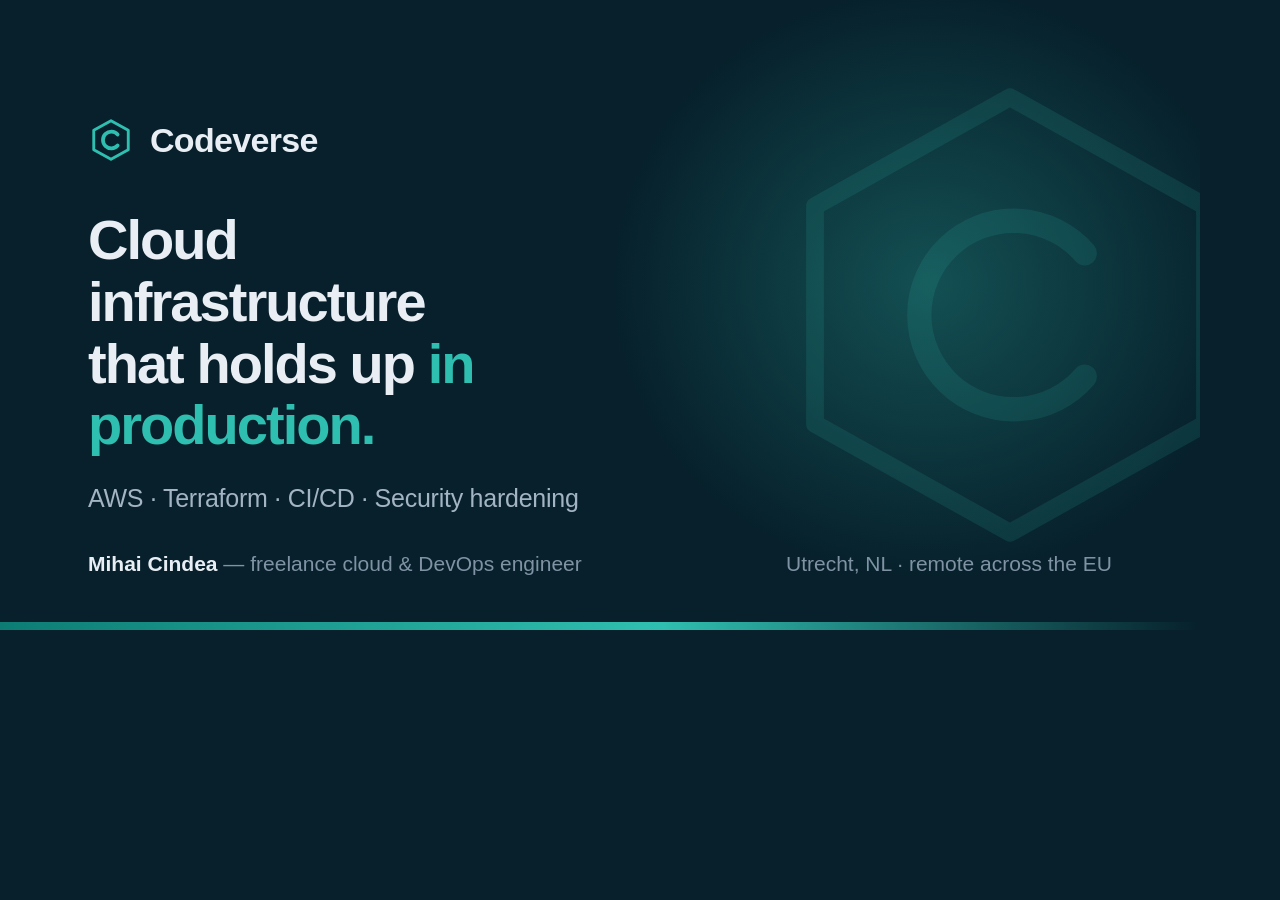
<file: tools/og-image.html>
<!DOCTYPE html>
<html lang="en"><head><meta charset="utf-8">
<title>Codeverse OG card</title>
<!--
  Source for site/assets/img/og.png (the social-preview card).
  This file is NOT deployed — it lives outside site/ on purpose.

  Regenerate after editing:
    python3 -m http.server 8732 --directory . &
    firefox --headless --screenshot "$PWD/site/assets/img/og.png" \
            --window-size=1200,630 http://127.0.0.1:8732/tools/og-image.html
-->
<style>
  * { box-sizing: border-box; margin: 0; padding: 0; }
  html, body { width: 1200px; height: 630px; overflow: hidden; }
  body {
    background: #07202b;
    font-family: -apple-system, BlinkMacSystemFont, "Segoe UI", Roboto, "Helvetica Neue", Arial, sans-serif;
    color: #e8eef4;
    display: flex; flex-direction: column; justify-content: center;
    padding: 0 88px; position: relative;
  }
  body::before {
    content: ""; position: absolute; inset: -30% -20% auto 35%; height: 150%;
    background: radial-gradient(45% 45% at 50% 50%, rgba(47,191,176,.30), transparent 70%);
  }
  body::after {
    content: ""; position: absolute; left: 0; right: 0; bottom: 0; height: 8px;
    background: linear-gradient(90deg, #0d7d74, #2fbfb0 55%, #07202b);
  }
  .watermark { position: absolute; right: -70px; top: 50%; transform: translateY(-50%); z-index: 0; }
  .inner { position: relative; z-index: 1; }
  .brand { display: flex; align-items: center; gap: 16px; margin-bottom: 46px; }
  .brand svg { color: #2fbfb0; }
  .brand span { font-size: 34px; font-weight: 700; letter-spacing: -.02em; }
  h1 {
    font-size: 56px; line-height: 1.1; letter-spacing: -.035em; font-weight: 700;
    max-width: 14ch;
  }
  h1 em { font-style: normal; color: #2fbfb0; }
  p.sub { margin-top: 28px; font-size: 25px; color: #a3b4c4; letter-spacing: -.01em; }
  .foot {
    position: absolute; left: 88px; right: 88px; bottom: 54px; z-index: 1;
    display: flex; justify-content: space-between; align-items: center;
    font-size: 21px; color: #7f93a5;
  }
  .foot b { color: #e8eef4; font-weight: 600; }
</style></head>
<body>
  <svg class="watermark" width="520" height="520" viewBox="0 0 32 32" aria-hidden="true">
    <path d="M16 2.6 28 9.3v13.4L16 29.4 4 22.7V9.3z" fill="none" stroke="#2fbfb0" stroke-opacity=".13" stroke-width="1.1" stroke-linejoin="round"/>
    <path d="M20.6 12.2a5.8 5.8 0 1 0 0 7.6" fill="none" stroke="#2fbfb0" stroke-opacity=".13" stroke-width="1.5" stroke-linecap="round"/>
  </svg>
  <div class="inner">
    <div class="brand">
      <svg width="46" height="46" viewBox="0 0 32 32" aria-hidden="true">
        <path d="M16 2.6 28 9.3v13.4L16 29.4 4 22.7V9.3z" fill="none" stroke="currentColor" stroke-width="2" stroke-linejoin="round"/>
        <path d="M20.6 12.2a5.8 5.8 0 1 0 0 7.6" fill="none" stroke="currentColor" stroke-width="2.6" stroke-linecap="round"/>
      </svg>
      <span>Codeverse</span>
    </div>
    <h1>Cloud infrastructure that holds up <em>in production.</em></h1>
    <p class="sub">AWS · Terraform · CI/CD · Security hardening</p>
  </div>
  <div class="foot">
    <span><b>Mihai Cindea</b> — freelance cloud &amp; DevOps engineer</span>
    <span>Utrecht, NL · remote across the EU</span>
  </div>
</body></html>
</file>
